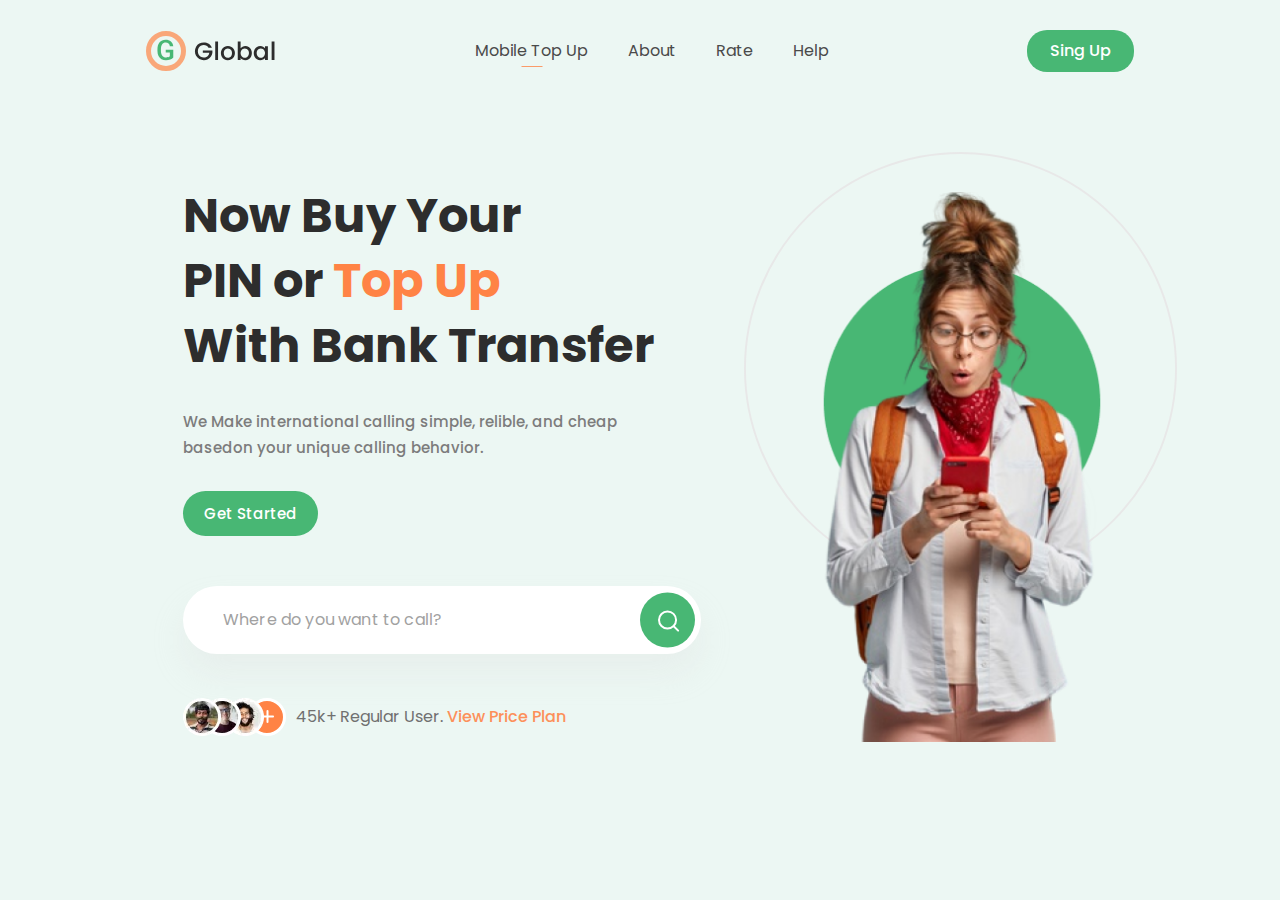
<file: index.html>
<!DOCTYPE html><html class="page" lang="en"><head><meta charset="utf-8"><title>Global call service</title><link rel="stylesheet" href="css/style.min.css"><link rel="preload" href="fonts/poppinsregular.woff2" type="font/woff2" as="font" crossorigin="anonymous"><link rel="preload" href="fonts/poppinsmedium.woff2" type="font/woff2" as="font" crossorigin="anonymous"><link rel="preload" href="fonts/poppinsbold.woff2" type="font/woff2" as="font" crossorigin="anonymous"><meta name="viewport" content="width=device-width,initial-scale=1"><link rel="icon" href="favicon.ico"><!-- 32×32 --><link rel="icon" href="img/favicons/icon.svg" type="image/svg+xml"><link rel="apple-touch-icon" href="img/favicons/apple.png"><!-- 180×180 --><link rel="icon" type="image/png" sizes="32x32" href="img/favicons/favicon-32x32.png"><link rel="icon" type="image/png" sizes="16x16" href="img/favicons/favicon-16x16.png"><link rel="manifest" href="manifest.webmanifest"></head><body class="page-body"><div class="content-wrapper"><header class="main-header no-js"><a class="main-header__logo" aria-label="Переход на главную страницу." href="index.html"><img class="main-header__logo-image" src="img/svg-images/logo-global.svg" width="131" height="40" alt="Логотип Global."> </a><button class="main-header__toggle burger-button" type="button"><span class="visually-hidden">Открыть/закрыть меню.</span> <span class="burger-button__line"></span> <span class="burger-button__line"></span> <span class="burger-button__line"></span></button><!-- navigation --><nav class="main-header__navigation navigation"><ul class="navigation__list"><li class="navigation__item"><a class="navigation__link navigation__link--current" href="#">Mobile Top Up</a></li><li class="navigation__item"><a class="navigation__link" href="#">About</a></li><li class="navigation__item"><a class="navigation__link" href="#">Rate</a></li><li class="navigation__item"><a class="navigation__link" href="#" target="_blank">Help</a></li></ul></nav><button class="main-header__button button" type="button">sing up</button></header><!-- Main --><main class="main-container"><!-- hero block --><section class="hero"><h1 class="hero__text">Now Buy Your<br>PIN or <span class="hero__text-color">Top Up</span><br>With Bank Transfer</h1><p class="hero_description">We Make international calling simple, relible, and cheap basedon your unique calling behavior.</p><button class="hero__button button" type="button">get started</button><form class="hero__form" action="#" method="get"><label class="visually-hidden" for="hero-input">indicate the place</label> <input class="hero__input" type="text" name="hero-input" id="hero-input" minlength="4" maxlength="12" placeholder="Where do you want to call?" pattern="^[^!@#\$%\^&\*\(\)]*$" title="Пожалуйста, не используйте символы !@#$%^&*()" required><div class="hero__form-button-wrapper"><button class="hero__form-button button" type="submit"></button></div></form><div class="hero__about"><picture><source type="image/webp" srcset="img/content/photo-1.webp, img/content/photo-1@2x.webp 2x"><img class="hero__user-photo hero__user-photo--one" src="img/content/photo-1.png" srcset="img/content/photo-1@2x.png 2x" alt="Photo 1." width="38" height="38"></picture><picture><source type="image/webp" srcset="img/content/photo-2.webp, img/content/photo-2@2x.webp 2x"><img class="hero__user-photo hero__user-photo--two" src="img/content/photo-2.png" srcset="img/content/photo-2@2x.png 2x" alt="Photo 2." width="38" height="38"></picture><picture><source type="image/webp" srcset="img/content/photo-3.webp, img/content/photo-3@2x.webp 2x"><img class="hero__user-photo hero__user-photo--three" src="img/content/photo-3.png" srcset="img/content/photo-3@2x.png 2x" alt="Photo 3." width="38" height="38"></picture><img class="hero__user-photo hero__user-photo--four" src="img/content/photo-4.svg" alt="Photo 4." width="38" height="38"><p class="hero__about-description">45k+ Regular User. <a class="hero__about-link" href="#" target="_blank">View Price Plan</a></p></div><div class="hero__picture pictures"><div class="pictures__flags"><img class="pictures__flag pictures__flag--one" src="img/svg-images/flag-india-small.svg" alt="flag indian small"> <img class="pictures__flag pictures__flag--two" src="img/svg-images/flag-england-big.svg" alt="flag england big"> <img class="pictures__flag pictures__flag--three" src="img/svg-images/flag-italy-big.svg" alt="flag italy big"> <img class="pictures__flag pictures__flag--four" src="img/svg-images/flag-india-big.svg" alt="flag india big"> <img class="pictures__flag pictures__flag--five" src="img/svg-images/flag-india-small.svg" alt="flag indian small"></div><div class="pictures__woman"></div></div></section></main></div><script type="module" src="js/main.js"></script></body></html>
</file>
<file: css/style.min.css>
@keyframes rotated{0%{transform:rotate(0deg)}to{transform:rotate(360deg)}}@keyframes circleBounce-1{0%{top:50%;left:50%}to{top:37%;left:3%;transform-origin:270px 10px}}@keyframes circleBounce-2{0%{top:50%;left:50%}to{top:10%;left:5%;transform-origin:250px 170px}}@keyframes circleBounce-3{0%{top:50%;left:50%}to{top:-8%;left:42%;transform-origin:50px 260px}}@keyframes circleBounce-4{0%{top:50%;left:50%}to{top:11%;left:71%;transform-origin:-130px 150px}}@keyframes circleBounce-5{0%{top:50%;left:50%}to{top:37%;left:76%;transform-origin:-160px 10px}}@font-face{font-style:normal;font-weight:400;font-family:"Poppins";font-display:swap;src:url(../fonts/poppinsregular.woff2) format("woff2"),url(../fonts/poppinsregular.woff) format("woff")}@font-face{font-style:normal;font-weight:500;font-family:"Poppins";font-display:swap;src:url(../fonts/poppinsmedium.woff2) format("woff2"),url(../fonts/poppinsmedium.woff) format("woff")}@font-face{font-style:normal;font-weight:700;font-family:"Poppins";font-display:swap;src:url(../fonts/poppinsbold.woff2) format("woff2"),url(../fonts/poppinsbold.woff) format("woff")}*,::after,::before{box-sizing:border-box}img{max-width:100%;height:auto;object-fit:contain}.visually-hidden{position:absolute;width:1px;height:1px;margin:-1px;padding:0;overflow:hidden;border:0;clip:rect(0 0 0 0)}.button{display:block;font-weight:500;font-size:16px;line-height:24px;font-family:"Poppins","Arial",sans-serif;color:#fff;text-transform:capitalize;text-decoration:none;background-color:#48b774;border:0;cursor:pointer}.button:active,.button:hover{background-color:#48b774;opacity:.9}.button:active{color:rgba(255,255,255,.3);opacity:.7}.button:focus-visible{outline:3px #48b774 solid;outline-offset:2px}.button:disabled{color:#fff;background-color:#e5e5e5;cursor:default}.page,.page-body{height:100%}.page-body{margin:0;font-weight:400;font-size:14px;line-height:21px;font-family:"Poppins","Arial",sans-serif;color:#000;background-color:#ecf7f3}.content-wrapper{display:flex;flex-direction:column;width:100%;min-width:320px;max-width:1400px;min-height:100%;margin:0 auto;background-color:#ecf7f3}.main-header{display:flex;padding:10px}.main-header.no-js{padding:0}@media (min-width:768px){.main-header{justify-content:space-between;padding:30px 60px}}@media (min-width:1200px){.main-header{justify-content:space-between;padding:30px 146px}}.main-header__navigation{display:flex}.main-header__logo{display:flex;flex-shrink:0;width:131px;height:40px;margin:auto auto auto 0}@media (min-width:768px){.main-header__logo{margin-right:0}}.main-header__logo:hover{opacity:.8}.main-header__logo:active{opacity:.5}.main-header__logo:focus-visible{outline:0;opacity:.8}.main-header__toggle{display:flex;flex-direction:column;align-self:center;margin-left:auto}@media (min-width:768px){.main-header__toggle{display:none}}.main-header__toggle:hover{opacity:.6}.main-header__toggle:active{opacity:.3}.main-header__toggle:focus-visible{outline:3px #766357 solid;outline-offset:2px}.main-header__toggle:disabled{opacity:.2}.main-header__button{margin:auto 0;padding:9px 23px;max-width:150px;border-radius:20px}.main-container{flex-grow:1}.navigation__list{position:absolute;top:0;left:0;z-index:2;display:none;width:100%;margin:0;padding:0;list-style:none;background-color:#48b774;transform:translateY(-100%);transition:transform .3s ease;gap:1px}@media (min-width:768px){.navigation__list{position:relative;z-index:0;display:flex;flex-wrap:wrap;align-self:center;background-color:#ecf7f3;transform:translateY(0);transition:none;gap:40px}}.is-open .navigation__list{display:grid;min-width:320px;transform:translateY(0)}@media (min-width:768px){.is-open .navigation__list{display:flex}}.no-js .navigation__list{position:relative;display:grid;transform:translateY(0);transition:none}.navigation__item{box-shadow:0 1px 0 rgba(1,1,1,.2),inset 0 1px 0 rgba(255,255,255,.2)}@media (min-width:768px){.navigation__item{display:flex;justify-content:center;box-shadow:none}}@media (max-width:767px){.navigation__item:last-child{background:linear-gradient(to bottom,transparent 90%,rgba(0,0,0,.2) 100%)}}@media (min-width:768px){.navigation__item:nth-child(4n-1){grid-column-start:4}}.navigation__link{position:relative;display:block;padding:17px 67px 12px;font-weight:400;font-size:18px;line-height:26px;text-align:center;color:#fff;text-transform:capitalize;text-decoration:none}@media (min-width:768px){.navigation__link{padding:0;max-width:250px;font-size:16px;line-height:24px;color:#4a4a4a;background-color:#ecf7f3}.navigation__link--current::after{content:"";position:absolute;bottom:-4px;left:50%;width:21px;height:1.5px;background-color:#fb9b69;transform:translate(-50%)}}.navigation__link:hover{opacity:.6}@media (min-width:768px){.navigation__link:hover{background-color:#ecf7f3}}.navigation__link:active{opacity:.3}@media (min-width:768px){.navigation__link:active{color:rgba(0,0,0,.3);background-color:#ecf7f3}}.navigation__link:focus-visible{outline:3px #766357 solid}@media (min-width:768px){.navigation__link:focus-visible{color:#81b3d2;background-color:#f2f2f2;outline:0}}.hero{position:relative;display:grid;padding:90px 19px 85px;grid-template-columns:1fr;grid-template-rows:auto auto auto 578px auto auto}@media (min-width:768px){.hero{padding:50px 61px 0 40px}}@media (min-width:1200px){.hero{padding:50px 61px 0 183px;grid-template-columns:1fr 1fr;grid-template-rows:repeat(5,auto)}}.hero__text{max-width:474px;margin:0 auto;padding-top:31px;padding-bottom:31px;font-weight:700;font-size:48px;line-height:65px;color:#2d2d2d}@media (min-width:1200px){.hero__text{margin-right:0;margin-left:0}}.hero__text-color{color:#ff8345}.hero_description{max-width:444px;margin:0 auto 30px;font-weight:500;font-size:15px;line-height:26px;color:#7c7c7c}@media (min-width:1200px){.hero_description{margin-right:0;margin-left:0}}.hero__button{margin-right:auto;margin-bottom:50px;margin-left:auto;padding:11px 21px;font-size:15px;line-height:normal;border-radius:30px}@media (min-width:1200px){.hero__button{margin-left:0}}.hero__form{position:relative;width:100%;max-width:597px;margin-right:auto;margin-bottom:40px;margin-left:auto}@media (min-width:1200px){.hero__form{margin-right:0;margin-left:0}}.hero__input{width:100%;padding:21px 50px 22px 40px;font-weight:400;font-size:12px;line-height:normal;font-family:"Poppins","Arial",sans-serif;letter-spacing:.16px;background-color:#fff;border:0;border-radius:100px;box-shadow:0 20px 30px 0 rgba(219,219,219,.25)}@media (min-width:560px){.hero__input{font-size:16px}}.hero__input::placeholder{color:#a1a1a1}.hero__form-button-wrapper{position:absolute;top:50%;right:6px;transform:translateY(-50%)}.hero__form-button{width:55px;height:55px;padding:0;border-radius:50px}.hero__form-button::after{content:"";position:absolute;top:50%;left:50%;width:26px;height:26px;background-image:url(../img/svg-image/search-icon.svg);transform:translate(-50%,-50%)}.hero__about{position:relative;max-width:580px;margin-right:auto;margin-left:auto;padding:10px 0 10px 113px;font-weight:400;font-size:16px;line-height:normal}@media (min-width:768px){.hero__about{margin-bottom:40px}}@media (min-width:1200px){.hero__about{margin-right:0;margin-left:0}}.hero__user-photo{position:absolute;top:50%;transform:translateY(-50%)}.hero__user-photo--one{left:0;z-index:4}.hero__user-photo--two{left:20px;z-index:3}.hero__user-photo--three{left:43px;z-index:2}.hero__user-photo--four{left:65px;z-index:1}.hero__about-description{margin:0;padding:0;color:#707070}.hero__about-link{font-weight:500;color:#fd905a;text-decoration:none}.hero__about-link:hover{opacity:.6}.hero__about-link:active{opacity:.3}.hero__picture{display:flex;width:100%;max-width:580px;height:auto;margin-right:auto;margin-bottom:30px;margin-left:auto;grid-row:4/5}@media (min-width:1200px){.hero__picture{width:auto;max-width:none;margin:0;max-height:590px;grid-column:3/2;grid-row:1/-1}}.hero__image{display:block;margin:0 auto}@media (min-width:768px){.hero__image--index{width:461px;height:350px}}@media (min-width:1200px){.hero__image--index{width:460px}}@media (min-width:768px){.hero__image--inner{width:457px;height:78px}}@media (min-width:1200px){.hero__image--inner{width:460px;height:80px}}.burger-button{position:relative;z-index:3;order:3;width:23px;height:22px;padding:0;background-color:inherit;border:0;cursor:pointer;transition:transform .3s ease}.no-js .burger-button{display:none}.burger-button__line{display:block;width:23px;height:4px;background-color:#48b774;transition:all .3s ease}.burger-button__line:not(:last-child){margin-bottom:5px}.is-open .burger-button__line{width:27px;background-color:#fff}.is-open .burger-button__line:nth-child(2){position:relative;top:48%;transform:rotate(45deg)}.is-open .burger-button__line:nth-child(3){display:none}.is-open .burger-button__line:nth-child(4){position:relative;top:10%;transform:rotate(-45deg)}.pictures{position:relative;max-width:560px;padding-top:40px;background-image:url(../img/background/ellipse.svg);background-repeat:no-repeat;background-position:top;background-size:433px;scale:70%}@media (min-width:560px){.pictures{scale:1}}.pictures__woman{position:relative;z-index:5;width:100%;height:100%;background-image:url(../img/background/woman.png);background-repeat:no-repeat;background-position:bottom;background-size:cover}@media (-webkit-min-device-pixel-ratio:2),(min-resolution:2dppx){.pictures__woman{background-image:url(../img/background/woman@2x.png)}}.pictures__flags{position:absolute;top:0;left:0;width:100%;height:100%;margin-right:auto;margin-left:auto}.pictures__flag{position:absolute;top:30%;left:50%;z-index:1;display:block}.pictures__flag--one{top:50%;left:50%;animation:circleBounce-1 .4s ease-in-out 3s forwards,rotated 7s linear 5s infinite}.pictures__flag--two{top:50%;left:50%;animation:circleBounce-2 .4s ease-in-out 3.4s forwards,rotated 7s linear 5s infinite}.pictures__flag--three{top:50%;left:50%;animation:circleBounce-3 .4s ease-in-out 3.8s forwards,rotated 7s linear 5s infinite}.pictures__flag--four{top:50%;left:50%;animation:circleBounce-4 .4s ease-in-out 4.2s forwards,rotated 7s linear 5s infinite}.pictures__flag--five{top:50%;left:50%;animation:circleBounce-5 .4s ease-in-out 4.6s forwards,rotated 7s linear 5s infinite}
/*# sourceMappingURL=style.min.css.map */
</file>
